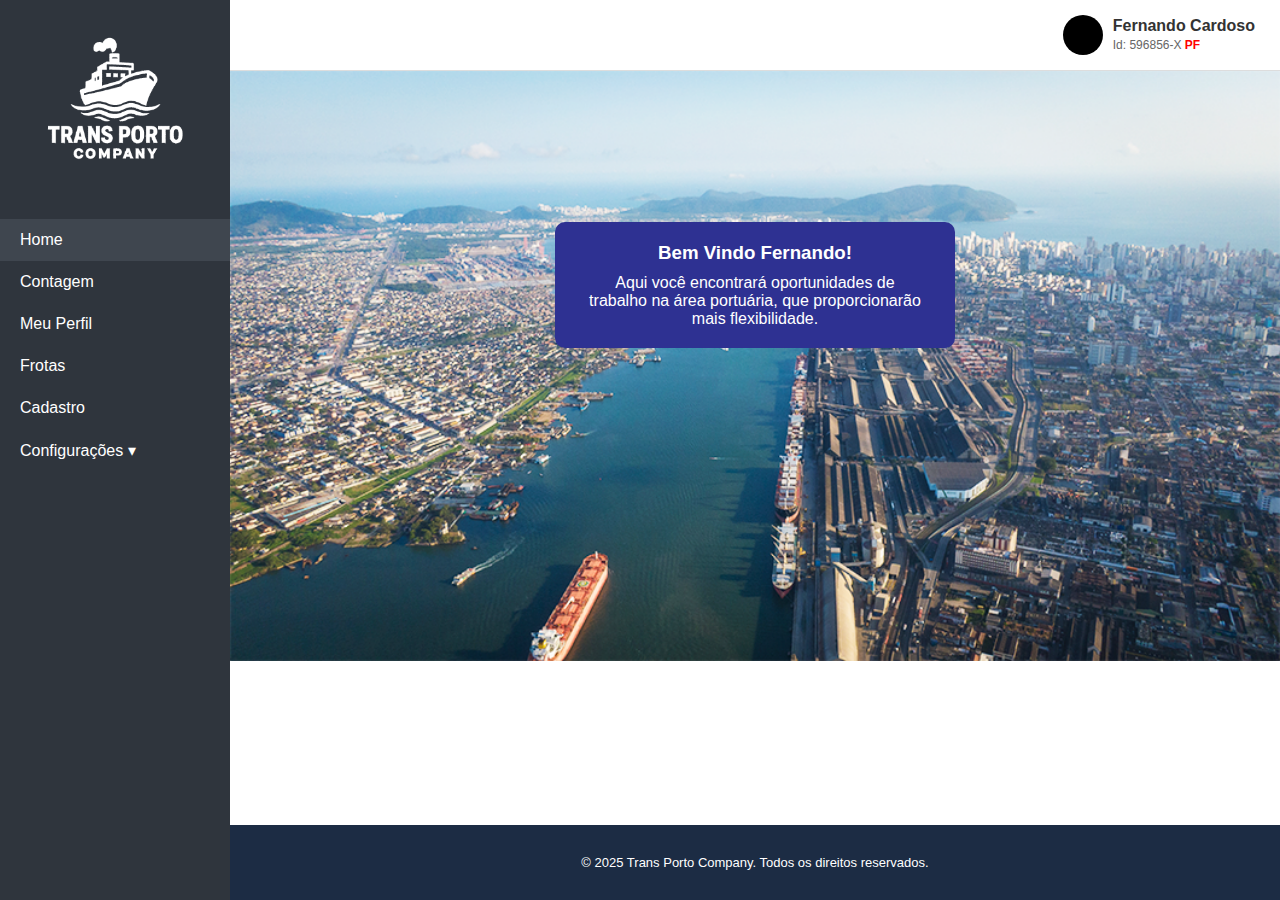
<file: index.html>
<!DOCTYPE html>
<html lang="pt-br">
<head>
  <meta charset="UTF-8">
  <meta name="viewport" content="width=device-width, initial-scale=1.0">
  <title>Trans Porto Company</title>
  <link rel="stylesheet" href="css/index.css">
</head>
<body>
  <div class="container">
    
    <!-- Menu lateral -->
    <aside class="sidebar">
      <div class="logo">
        <img src="img/logo.png" alt="Logo Navio">
      </div>

      <nav>
        <ul>
          <li class="active"><a href="#">Home</a></li>
          <li><a href="#">Contagem</a></li>
          <li><a href="#">Meu Perfil</a></li>
          <li><a href="#">Frotas</a></li>
          <li><a href="#">Cadastro</a></li>
          <li class="submenu">
            <a href="#">Configurações ▾</a>
            <ul>
              <li><a href="#">Linguagem</a></li>
              <li><a href="#">Ajuda</a></li>
              <li><a href="#">Sair</a></li>
            </ul>
          </li>
        </ul>
      </nav>
    </aside>

    <!-- Conteúdo principal -->
    <main class="content">
      <!-- Cabeçalho -->
      <header class="header">
        <div class="user-info">
          <div class="avatar"></div>
          <div>
            <p><strong>Fernando Cardoso</strong></p>
            <span>Id: 596856-X <span class="pf">PF</span></span>
          </div>
        </div>
      </header>

      <!-- Mensagem de boas-vindas -->
      <section class="hero">
        <img src="img/porto.jpg" alt="Porto com containers">
        <div class="welcome">
          <h3>Bem Vindo Fernando!</h3>
          <p>
            Aqui você encontrará oportunidades de trabalho na área portuária, 
            que proporcionarão mais flexibilidade.
          </p>
        </div>
      </section>

      <!-- Rodapé -->
      <footer>
        © 2025 Trans Porto Company. Todos os direitos reservados.
      </footer>
    </main>
  </div>
  <script src="js/index.js"></script>
</body>
</html>
</file>
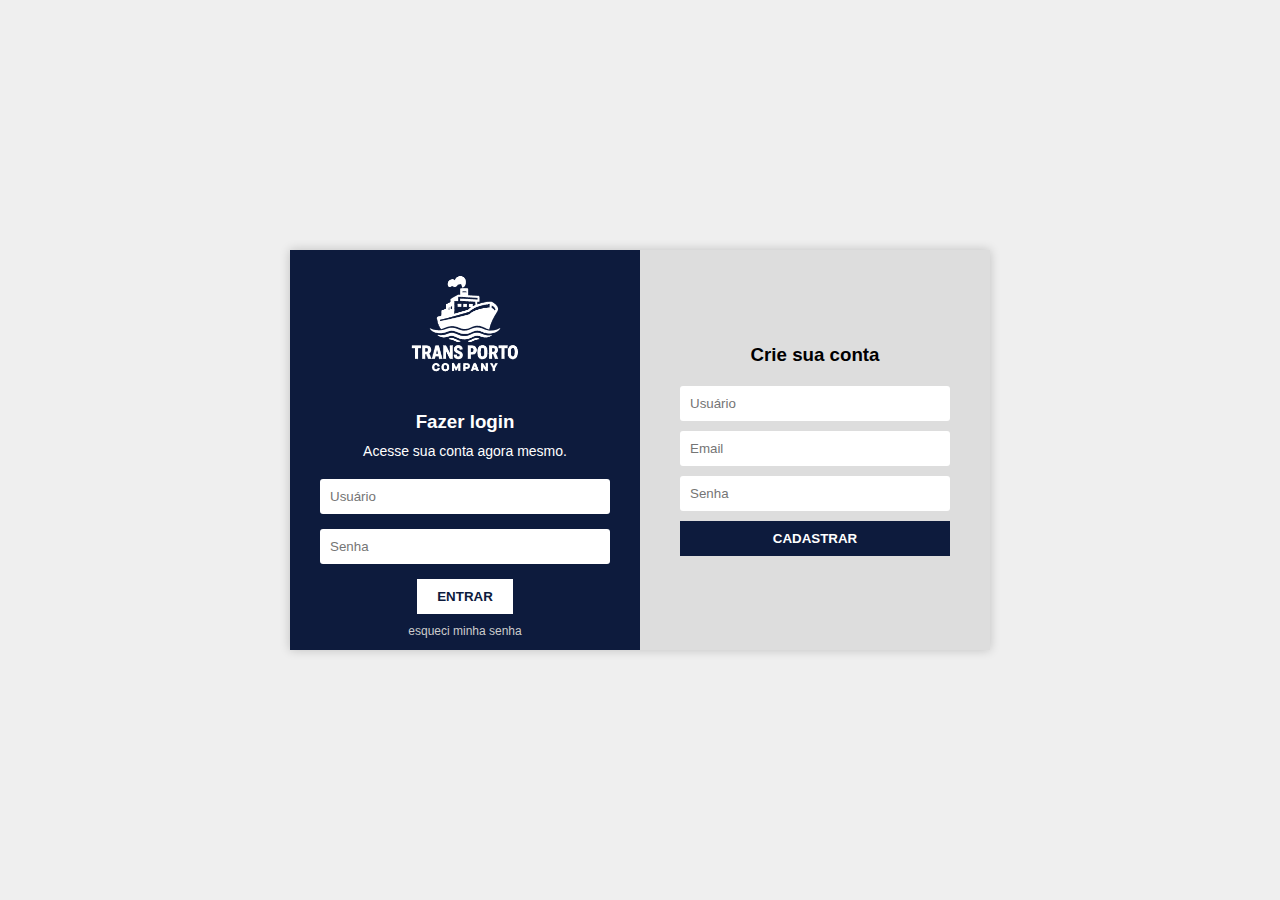
<file: login.html>
<!DOCTYPE html>
<html lang="pt-br">
<head>
  <meta charset="UTF-8">
  <meta name="viewport" content="width=device-width, initial-scale=1.0">
  <title>Login - Trans Porto Company</title>
  <link rel="stylesheet" href="css/login.css">
</head>
<body>
  <div class="login-container">
    <!-- Lado esquerdo (login) -->
    <div class="login-box">
      <div class="logo">
        <img src="img/logo.png" alt="Logo">
      </div>
      <h3>Fazer login</h3>
      <p>Acesse sua conta agora mesmo.</p>
      <form id="loginForm">
        <input type="text" id="usuarioLogin" placeholder="Usuário" required>
        <input type="password" id="senhaLogin" placeholder="Senha" required>
        <button type="submit" class="btn">ENTRAR</button>
      </form>
      <a href="#" class="forgot">esqueci minha senha</a>
    </div>

    <!-- Lado direito (cadastro) -->
    <div class="register-box">
      <h3>Crie sua conta</h3>
      <form id="registerForm">
        <input type="text" id="usuario" placeholder="Usuário" required>
        <input type="email" id="email" placeholder="Email" required>
        <input type="password" id="senha" placeholder="Senha" required>
        <button type="submit" class="btn">CADASTRAR</button>
      </form>
    </div>
  </div>

  <script src="js/login.js"></script>
</body>
</html>
</file>
<file: css/index.css>
/* Reset */
* {
    margin: 0;
    padding: 0;
    box-sizing: border-box;
    font-family: Arial, Helvetica, sans-serif;
  }
  
  body {
    background-color: #f5f5f5;
    color: #333;
  }
  
  .container {
    display: flex;
    height: 100vh;
  }
  
  /* Sidebar */
  .sidebar {
    background-color: #2f353d;
    color: #fff;
    width: 230px;
    padding: 20px 0;
    display: flex;
    flex-direction: column;
  }
  
  .logo {
    text-align: center;
    margin-bottom: 30px;
  }
  
  .logo img {
    width: 165px;
    color: #fff;
  }
  
  .logo span {
    font-weight: normal;
    font-size: 14px;
  }
  
  .sidebar nav ul {
    list-style: none;
  }
  
  .sidebar nav ul li {
    padding: 12px 20px;
  }
  
  .sidebar nav ul li a {
    color: #fff;
    text-decoration: none;
    display: block;
  }
  
  .sidebar nav ul li.active,
  .sidebar nav ul li:hover {
    background-color: #3f464f;
  }
  
  /* Submenu */
  
  .submenu ul {
    display: none;
    list-style: none;
    background-color: #3f464f;
    margin-top: 5px;
  }

  .submenu ul.open {
    display: block;
  }
  
  .submenu:hover ul {
    display: block;
  }
  
  .submenu ul li {
    padding: 10px 30px;
  }
  
  /* Conteúdo principal */
  .content {
    flex: 1;
    display: flex;
    flex-direction: column;
    background-color: #fff;
    position: relative;
  }
  
  /* Cabeçalho */
  .header {
    display: flex;
    justify-content: flex-end;
    align-items: center;
    padding: 15px 25px;
    border-bottom: 1px solid #ddd;
  }
  
  .user-info {
    display: flex;
    align-items: center;
    gap: 10px;
  }
  
  .avatar {
    width: 40px;
    height: 40px;
    background: #000;
    border-radius: 50%;
  }
  
  .user-info p {
    margin: 0;
  }
  
  .user-info span {
    font-size: 12px;
    color: #666;
  }
  
  .user-info .pf {
    color: red;
    font-weight: bold;
  }
  
  /* Hero */
  .hero {
    position: relative;
    flex: 1;
    overflow: hidden;
  }
  
  .hero img {
    width: 100%;
    object-fit: cover;
  }
  
  .welcome {
    position: absolute;
    top: 20%;
    left: 50%;
    transform: translateX(-50%);
    background-color: #2e3192;
    color: #fff;
    padding: 20px 30px;
    border-radius: 10px;
    max-width: 400px;
    text-align: center;
  }
  
  .welcome h3 {
    margin-bottom: 10px;
  }
  
  /* Rodapé */
  footer {
    background-color: #1c2c44;
    color: #fff;
    text-align: center;
    padding: 30px;
    font-size: 13px;
  }
</file>
<file: css/login.css>
/* Reset */
* {
    margin: 0;
    padding: 0;
    box-sizing: border-box;
    font-family: Arial, Helvetica, sans-serif;
  }
  
  body {
    background-color: #efefef;
    display: flex;
    justify-content: center;
    align-items: center;
    height: 100vh;
  }
  
  /* Container principal */
  .login-container {
    display: flex;
    width: 700px;
    height: 400px;
    background: #fff;
    box-shadow: 0 0 10px rgba(0,0,0,0.2);
  }
  
  /* Box do login */
  .login-box {
    background-color: #0d1b3d;
    color: #fff;
    width: 50%;
    padding: 30px;
    display: flex;
    flex-direction: column;
    justify-content: center;
    align-items: center;
    text-align: center;
  }
  
  .logo img {
    width: 130px;
  }
  
  .logo span {
    font-weight: normal;
    font-size: 14px;
  }
  
  .login-box h3 {
    margin: 15px 0 10px;
  }
  
  .login-box p {
    font-size: 14px;
    margin-bottom: 20px;
  }
  
  .login-box form input {
    width: 100%;
    padding: 10px;
    margin-bottom: 15px;
    border: none;
    border-radius: 3px;
  }
  
  .btn {
    background-color: #fff;
    color: #0d1b3d;
    padding: 10px 20px;
    border: none;
    font-weight: bold;
    cursor: pointer;
    transition: 0.3s;
  }
  
  .btn:hover {
    background-color: #f0f0f0;
  }
  
  .forgot {
    display: block;
    margin-top: 10px;
    font-size: 12px;
    color: #ccc;
    text-decoration: none;
  }
  
  .forgot:hover {
    text-decoration: underline;
  }
  
  /* Box do cadastro */
  .register-box {
    background-color: #ddd;
    width: 50%;
    padding: 40px;
    display: flex;
    flex-direction: column;
    justify-content: center;
  }
  
  .register-box h3 {
    text-align: center;
    margin-bottom: 20px;
  }
  
  .register-box form {
    display: flex;
    flex-direction: column;
    gap: 10px;
  }
  
  .register-box input {
    padding: 10px;
    border: none;
    border-radius: 3px;
  }
  
  .register-box .btn {
    background-color: #0d1b3d;
    color: #fff;
  }
  
  .register-box .btn:hover {
    background-color: #142b57;
  }
</file>
